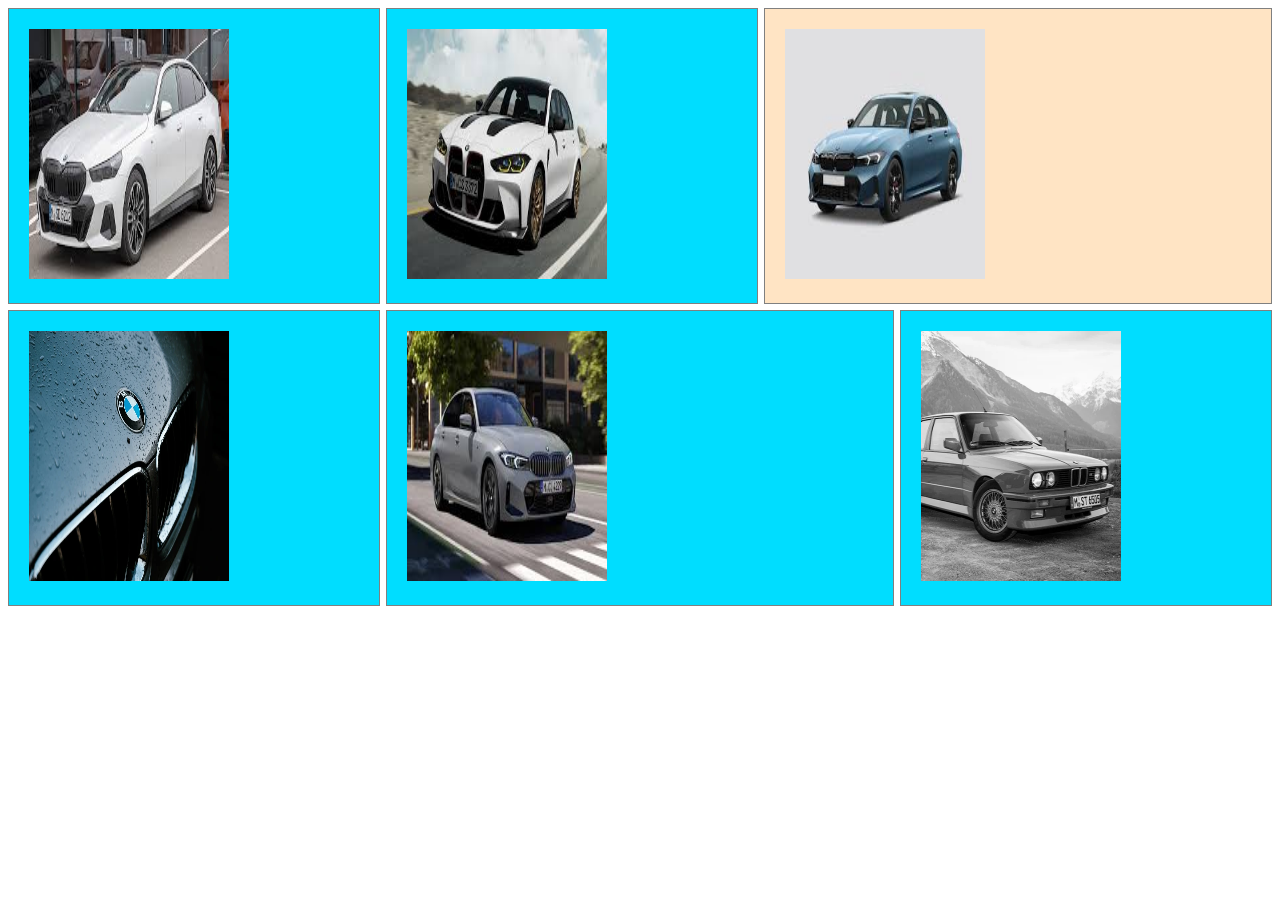
<file: about-us.html>
<!DOCTYPE html>
<html lang="en">
<head>
    <meta charset="UTF-8">
    <meta name="viewport" content="width=device-width, initial-scale=1.0">
    <title>grid</title>
    <style>
        .grid-content{
            display: grid;
            grid-template-columns: repeat(1,4);
            grid-template-areas: 
            "one two three three"
            "four five five six";
            gap: 6px;
        }

        .item{
            padding: 20px;
            background-color: #00ddff;
            border: 1px solid #808080;
            font-weight: bold;
            align-items: center;
        }
        .item-1{grid-area: one;}
        .item-2{grid-area: two;}
        .item-3{grid-area: three;}
        .item-4{grid-area: four;}
        .item-5{grid-area: five;}
        .item-6{grid-area: six;}







        
        .grid-content.item:first-child{background-color: #095757;}
        .item:nth-child(3){background-color: #ffe4c4;}
        .item:last-child(5){background-color: #a52a2a;}
        .item:hover(){background-color: #406e6e;}
    </style>
</head>
<body>
    <div class="grid-content">
         <div class="item item-1"><img src="images/download (1).jpg"  width="200px" height="250px"/></div>
         <div class="item item-2"><img src="images/download (2).jpg"  width="200px" height="250px"/></div>
         <div class="item item-3"><img src="images/download.jpg"  width="200px" height="250px"/></div>
         <div class="item item-4"><img src="images/closeup-shot-bmw-car-hood-600nw-2648146817.webp " width="200px" height="250px"/></div>
         <div class="item item-5"><img src="images/images.jpg"  width="200px" height="250px"/></div>
         <div class="item item-6"><img src="images/01JGNSJGBZ2PT34ZW8A0B0SH5M-webp.webp"  width="200px" height="250px"/></div>

    </div>
    
</body>
</html>
</file>
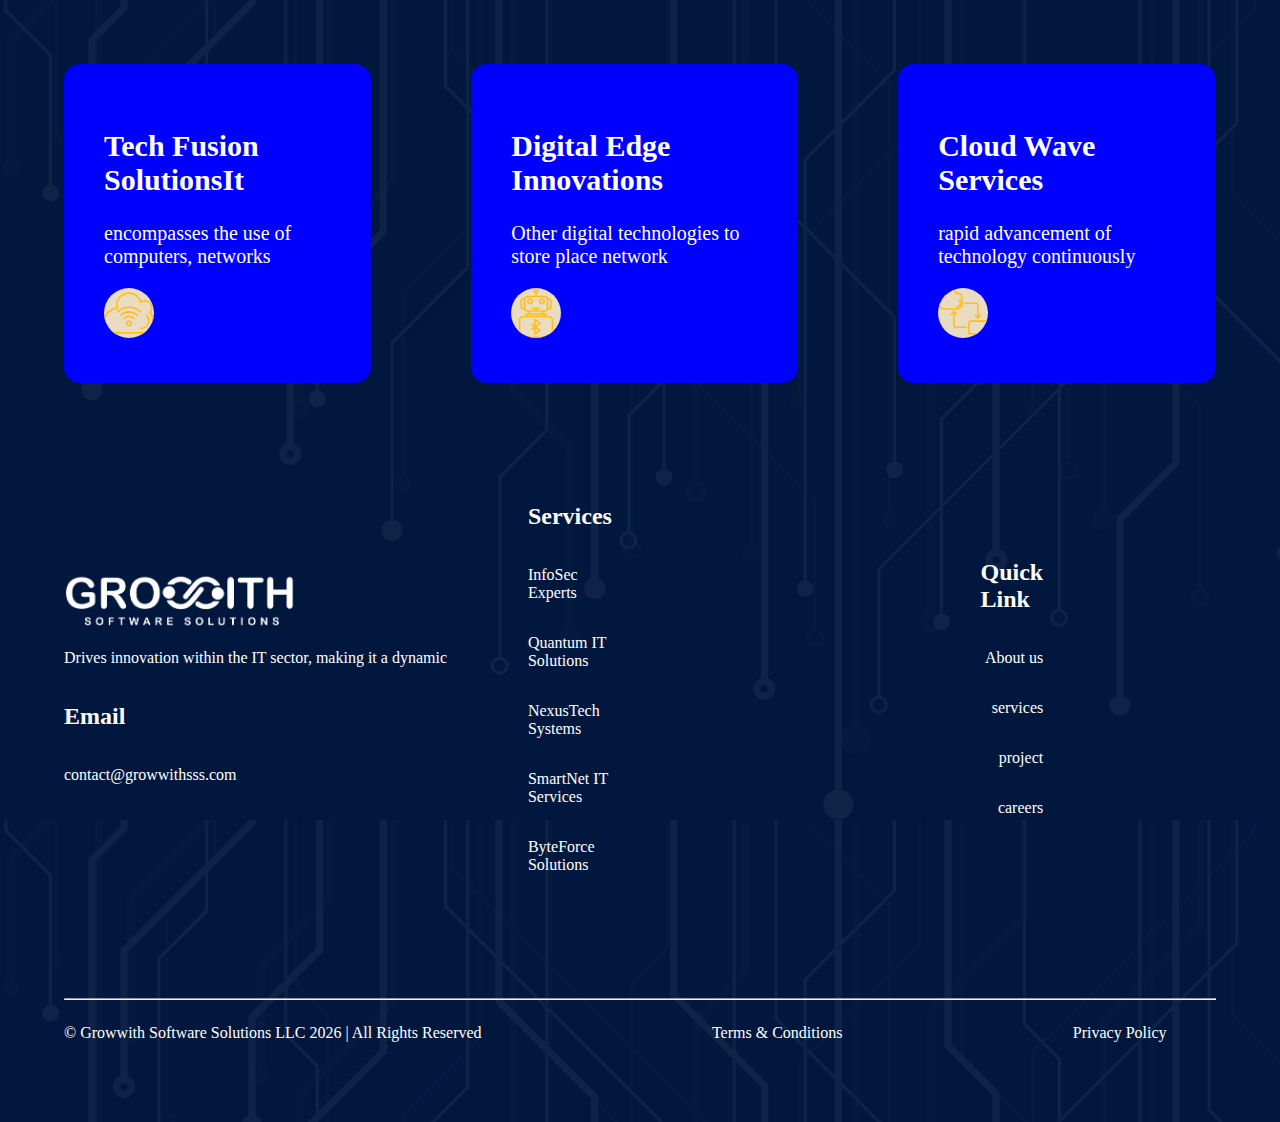
<file: footer.html>
<!DOCTYPE html>
<html lang="en">

<head>
    <meta charset="UTF-8">
    <meta name="viewport" content="width=device-width, initial-scale=1.0">
    <title>gss</title>
    <style>
        .heading{
           margin: 5%;
            background-color: rgb(2, 23, 61);
        }
        .item {
            display: flex;
            flex-direction: row;
            gap: 100px;
           
            cursor: pointer;

        }

        .item-1 {
            background-color: blue;
            border-radius: 1rem;
            padding: 40px;
            color: rgb(255, 255, 255);
            font-size: 20px;
        }

        .item-1:hover {
            background-color: aqua;
            color: black;
        }

        .item-2 {
            background-color: blue;
            border-radius: 1rem;
            padding: 40px;
            color: rgb(255, 255, 255);
             font-size: 20px;
        }

        .item-2:hover {
            background-color: aqua;
                        color: black;
        }
        .item-3 {
            background-color: blue;
            border-radius: 1rem;
            padding: 40px;
            color: rgb(255, 255, 255);
             font-size: 20px;
        }

        .item-3:hover {
            background-color: aqua;
                        color: black;
        }
        .it{
            display: flex;
            flex-direction: row;
            align-items: center;
            margin-right: 0%;

        }
        .it-1{
            display: flex;
            flex-direction: column;
            color: white;
            
            
        }
        .it-2{
            display: flex;
            flex-direction: column;
            align-items: centr;
            color: white;
            margin-top: 100px;
            margin-bottom: 100px;
        }
        .it-3{
            display: flex;
            flex-direction: column;
            align-items: end;
            margin-left: 32%;
            margin-right: 15%;
            color: white;
        }
        .text{
            display: flex;
            flex-direction: row;
            align-items: center;
            gap: 20%;
            color: white    ;
        }
        .img-1{
            background-color: #eadcc3;
            border-radius: 3rem;
        } 
          .img-2{
            background-color: #eadcc3;
            border-radius: 3rem;
        }
          .img-3{
            background-color: #eadcc3;
            border-radius: 3rem;
        }
        
      
    </style>
</head>

<body class="heading" background="images/footer-bg-1.svg">
   
        <div class="item">
            <div class="item-1">
            <h2 >Tech Fusion SolutionsIt</h2>
            <p > encompasses the use of computers, networks</p>
            <img class="img-1" src="images/footer-short-icon-2.svg" width="50px" height="auto"/>
            </div>
            <div class="item-2">
            
            <h2 >Digital Edge Innovations</h2>
            <p> Other digital technologies to store place network</p>
            <img class="img-2" src="images/footer-short-icon-3.svg" width="50px" height="auto"/> 
            </div>
            <div class="item-3">
            <h2 >Cloud Wave Services </h2> 
            <p> rapid advancement of technology continuously</p>
            <img class="img-3" src="images/footer-short-icon-1.svg" width="50px" height="auto"/>
            </div>

        </div>
        <div class="it">
        <div class="it-1">
            <div><img class="ppic-1" src="images/footer-logo (1).png" width="50%" height="auto"/></div>
            <div><p>Drives innovation within the IT sector, making it a dynamic</p></div>
            <div><h2>Email</h2></div>
            <p>contact@growwithsss.com</p>
        </div>

            <div class="it-2">
               <h2>Services</h2>
                 <p>InfoSec Experts</p>
                  <p>Quantum IT Solutions</p>
                 <p>NexusTech Systems</p>
                  <p>SmartNet IT Services</p>
                  <p>ByteForce Solutions</p>

            </div>
            <div class="it-3">
               <div class="Quick Link"><h2>Quick Link</h2></div> 
               <div class="About us"><p>About us</p></div>
               <div class="services"><p>services</p></div>
               <div class="project"><p>project</p></div>
               <div class="careers"><P>careers</P></div>
            </div>
            </div>
            <hr>
            <div class="text">
                <p>© Growwith Software Solutions LLC 2026 | All Rights Reserved</p>
                <p>Terms & Conditions </p>
                <p> Privacy Policy</p>
            </div>

            
        </div>
      
     
  


</body>

</html>
</file>
